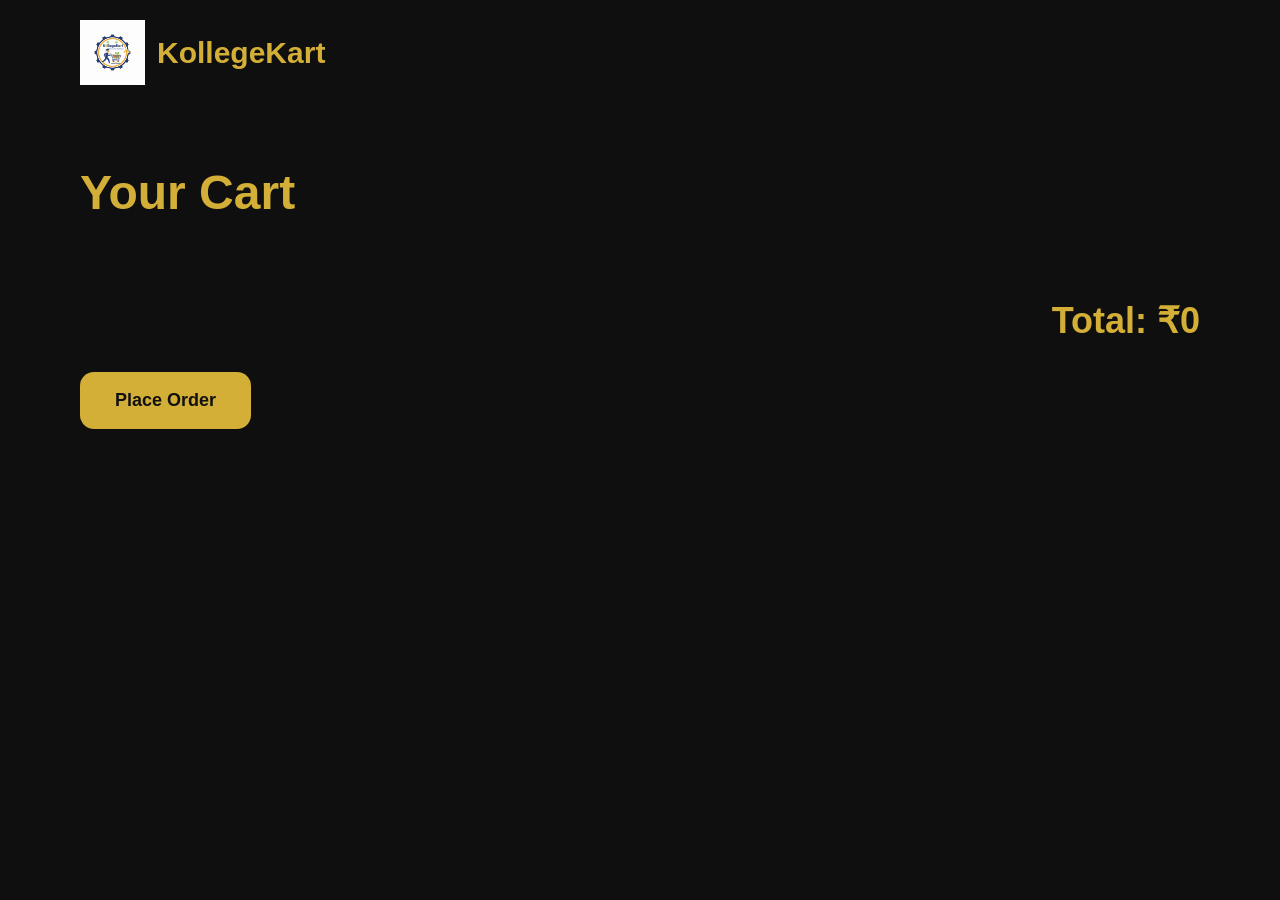
<file: cart.html>
<!DOCTYPE html>
<html lang="en">

<head>

  <meta charset="UTF-8">

  <meta name="viewport"
        content="width=device-width, initial-scale=1.0">

  <title>Cart | KollegeKart</title>

  <link rel="stylesheet"
        href="style.css">

</head>

<body>

  <!-- NAVBAR -->

  <nav class="navbar">

    <div class="logo-section">

      <img src="logo.jpeg"
           class="logo">

      <h2>KollegeKart</h2>

    </div>

  </nav>

  <!-- CART SECTION -->

  <section class="cart-page">

    <h1>Your Cart</h1>

    <div class="cart-container">

    </div>

    <h2 class="total-price">
      Total: ₹0
    </h2>
<button class="buy-btn">
  Place Order
</button>
  </section>

  <script src="cart.js"></script>

</body>
</html>
</file>
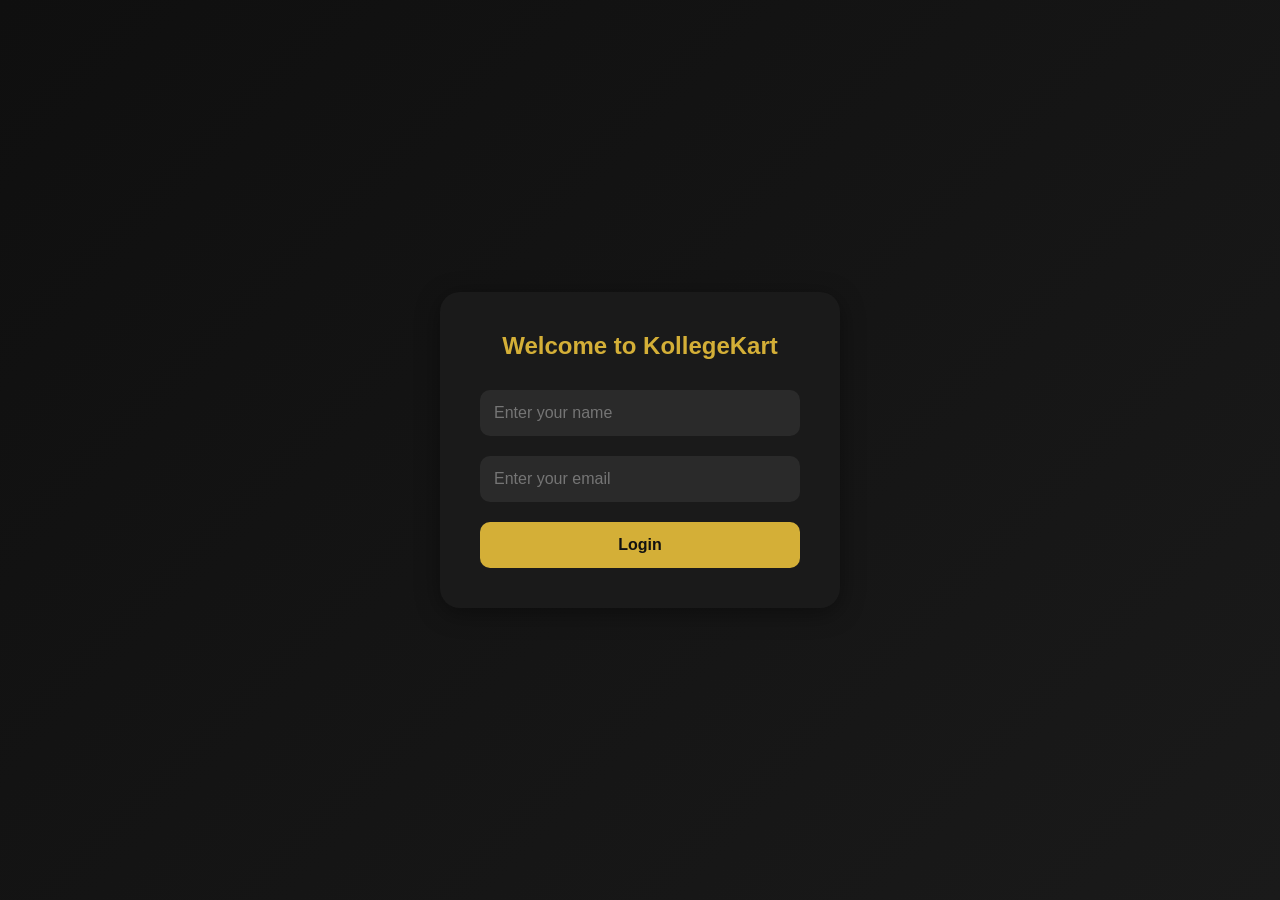
<file: login.html>
<!DOCTYPE html>
<html lang="en">

<head>

  <meta charset="UTF-8">

  <meta name="viewport"
        content="width=device-width, initial-scale=1.0">

  <title>Login | KollegeKart</title>

  <link rel="stylesheet"
        href="style.css">

</head>

<body>

  <section class="login-page">

    <form class="login-form">

      <h1>Welcome to KollegeKart</h1>

      <input type="text"
             id="name"
             placeholder="Enter your name"
             required>

      <input type="email"
             id="email"
             placeholder="Enter your email"
             required>

      <button type="submit">
        Login
      </button>

    </form>

  </section>

  <script src="login.js"></script>

</body>
</html>
</file>
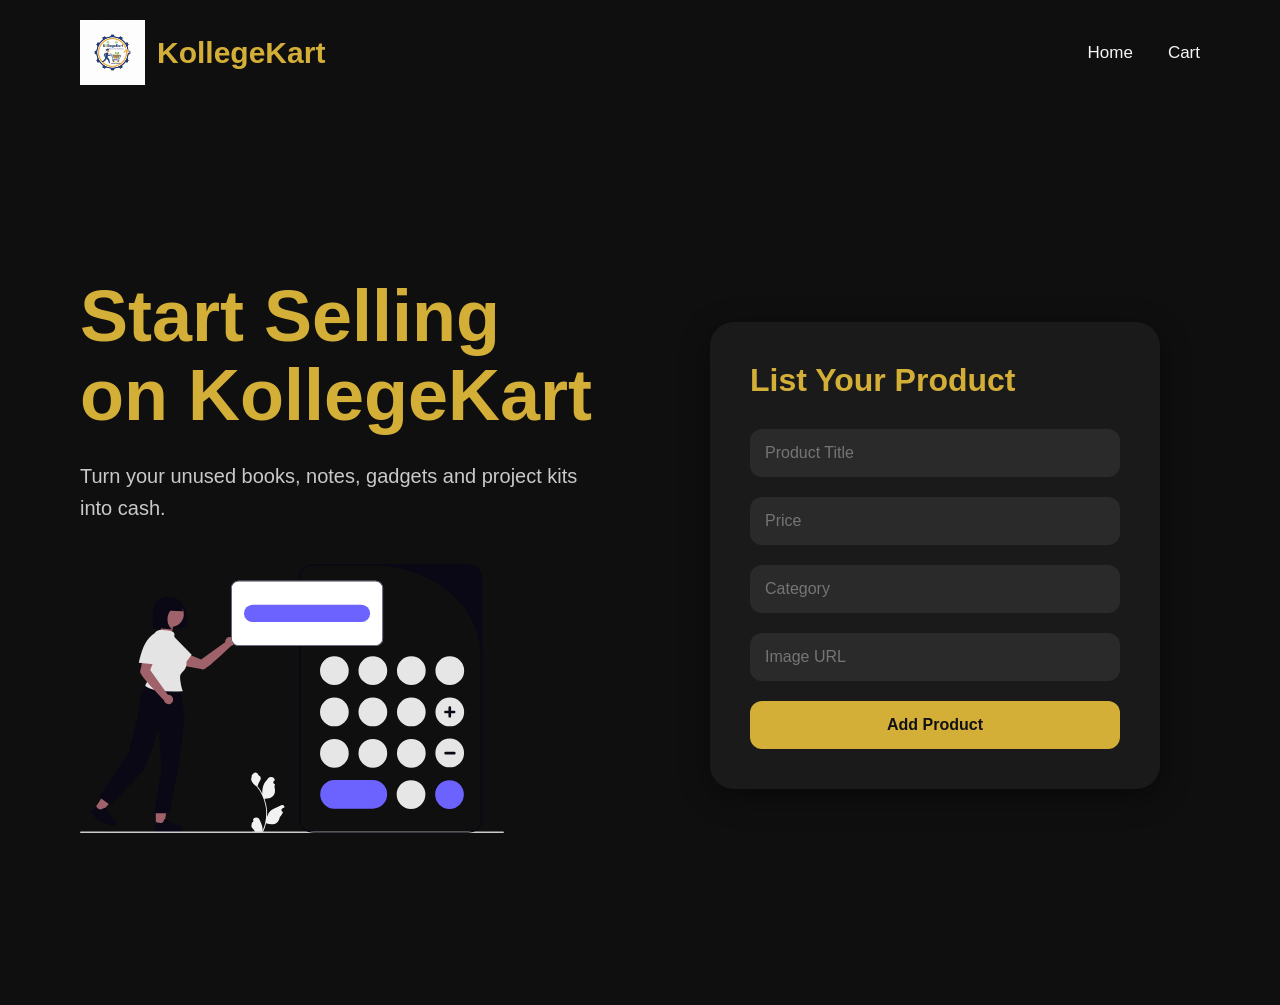
<file: sell.html>
<body>
<link rel="stylesheet" href="style.css">
  <!-- NAVBAR -->

  <nav class="navbar">

    <div class="logo-section">

      <img src="logo.jpeg"
           class="logo">

      <h2>KollegeKart</h2>

    </div>

    <ul class="nav-links">

      <li>
        <a href="index.html">Home</a>
      </li>

      <li>
        <a href="cart.html">Cart</a>
      </li>

    </ul>

  </nav>

  <!-- SELL PAGE -->

  <section class="sell-page">

    <!-- LEFT SIDE -->

    <div class="sell-left">

      <h1>
        Start Selling <br>
        on KollegeKart
      </h1>

      <p>
        Turn your unused books, notes,
        gadgets and project kits into cash.
      </p>

      <img src="assests.svg"
           alt="Selling Illustration">

    </div>

    <!-- RIGHT SIDE -->

    <div class="sell-right">

      <form class="sell-form">

        <h2>List Your Product</h2>

        <input type="text"
               id="title"
               placeholder="Product Title"
               required>

        <input type="number"
               id="price"
               placeholder="Price"
               required>

        <input type="text"
               id="category"
               placeholder="Category"
               required>

        <input type="text"
               id="image"
               placeholder="Image URL"
               required>

        <button type="submit">
          Add Product
        </button>

      </form>

    </div>

  </section>

  <script src="sell.js"></script>

</body>
</file>
<file: style.css>
/* RESET */

*{
  margin: 0;
  padding: 0;
  box-sizing: border-box;
}

/* BODY */

body{
  font-family: 'Poppins', sans-serif;
  background-color: #0f0f0f;
  color: #f5f5f5;
}

/* NAVBAR */

.navbar{
  display: flex;
  justify-content: space-between;
  align-items: center;

  padding: 20px 80px;

  background-color: #0f0f0f;
}

.logo-section{
  display: flex;
  align-items: center;
  gap: 12px;
}

.logo{
  width: 65px;
}

.logo-section h2{
  font-size: 30px;
  color: #d4af37;
  font-weight: 700;
}

/* NAV LINKS */

.nav-links{
  display: flex;
  gap: 35px;

  list-style: none;
}

.nav-links a{
  text-decoration: none;
  color: #f5f5f5;

  font-size: 17px;
  font-weight: 500;

  transition: 0.3s ease;
}

.nav-links a:hover{
  color: #d4af37;
}

/* HERO SECTION */

.hero{
  min-height: 85vh;

  display: flex;
  justify-content: space-between;
  align-items: center;

  padding: 50px 80px;

  background:
  linear-gradient(
    135deg,
    #0f0f0f,
    #1a1a1a
  );
}

/* HERO LEFT */

.hero-left{
  flex: 1;
}

.hero-left h1{
  font-size: 78px;
  line-height: 1.1;

  margin-bottom: 25px;

  color: #d4af37;
}

.hero-left p{
  font-size: 20px;
  color: #c9c9c9;

  max-width: 550px;

  margin-bottom: 35px;

  line-height: 1.6;
}

/* HERO BUTTON */

.hero-left button{
  padding: 15px 32px;

  border: none;
  border-radius: 12px;

  background-color: #d4af37;
  color: #111;

  font-size: 17px;
  font-weight: 600;

  cursor: pointer;

  transition: 0.3s ease;
}

.hero-left button:hover{
  transform: translateY(-4px);

  box-shadow:
  0 8px 20px rgba(212,175,55,0.35);
}

/* HERO RIGHT */

.hero-right{
  flex: 1;

  display: flex;
  justify-content: center;
}

.hero-right img{
  width: 85%;
  max-width: 550px;
}

/* CATEGORY SECTION */

.categories{
  display: flex;
  justify-content: center;
  gap: 20px;

  padding-bottom: 60px;
}

/* CATEGORY BUTTONS */

.categories button{
  padding: 13px 24px;

  border: none;
  border-radius: 30px;

  background-color: #1f1f1f;
  color: #f5f5f5;

  font-size: 15px;
  font-weight: 500;

  cursor: pointer;

  transition: 0.3s ease;
}

.categories button:hover{
  background-color: #d4af37;
  color: #111;

  transform: translateY(-3px);
}

/* PRODUCTS SECTION */

.products{
  padding: 70px 80px;
}

.products h2{
  font-size: 42px;

  margin-bottom: 40px;

  color: #d4af37;
}

/* PRODUCT GRID */

.product-container{
  display: grid;

  grid-template-columns:
  repeat(auto-fit, minmax(260px,1fr));

  gap: 35px;
}

/* PRODUCT CARD */

.product-card{
  background-color: #1a1a1a;

  border-radius: 18px;

  padding: 22px;

  transition: 0.3s ease;

  box-shadow:
  0 5px 25px rgba(0,0,0,0.4);
}

.product-card:hover{
  transform: translateY(-6px);
}

/* PRODUCT IMAGE */

.product-card img{
  width: 100%;
  height: 220px;

  object-fit: contain;

  margin-bottom: 20px;
}

/* PRODUCT TITLE */

.product-card h3{
  font-size: 20px;

  margin-bottom: 12px;

  color: #f5f5f5;
}

/* PRODUCT CATEGORY */

.product-card p{
  color: #b0b0b0;

  margin-bottom: 12px;
}

/* PRODUCT PRICE */

.price{
  font-size: 22px;
  font-weight: bold;

  color: #d4af37;
}

/* PRODUCT BUTTON */

.product-card button{
  width: 100%;

  padding: 13px;

  margin-top: 18px;

  border: none;
  border-radius: 10px;

  background-color: #d4af37;
  color: #111;

  font-size: 15px;
  font-weight: 600;

  cursor: pointer;

  transition: 0.3s ease;
}

.product-card button:hover{
  opacity: 0.9;
}

/* RESPONSIVE DESIGN */

@media(max-width: 900px){

  .hero{
    flex-direction: column;

    text-align: center;

    padding: 40px;
  }

  .hero-left h1{
    font-size: 55px;
  }

  .hero-left p{
    margin: auto;
    margin-bottom: 30px;
  }

  .hero-right{
    margin-top: 40px;
  }

  .navbar{
    padding: 20px 40px;
  }

  .products{
    padding: 50px 40px;
  }

}

@media(max-width: 600px){

  .navbar{
    flex-direction: column;
    gap: 20px;
  }

  .nav-links{
    gap: 18px;

    flex-wrap: wrap;

    justify-content: center;
  }

  .hero-left h1{
    font-size: 42px;
  }

  .categories{
    flex-wrap: wrap;

    padding: 20px;
  }

  .products h2{
    font-size: 32px;
  }

}
/* STUDY TIP SECTION */

.tip-section{

  margin: 40px 80px;

  padding: 30px;

  background-color: #1a1a1a;

  border-radius: 18px;

  text-align: center;

  box-shadow:
  0 5px 25px rgba(0,0,0,0.3);
}

.tip-section h2{

  color: #d4af37;

  margin-bottom: 20px;

  font-size: 28px;
}

.study-tip{

  font-size: 18px;

  color: #f5f5f5;

  line-height: 1.6;
}
/* CART PAGE */

.cart-page{

  padding: 60px 80px;
}

.cart-page h1{

  font-size: 48px;

  margin-bottom: 40px;

  color: #d4af37;
}

/* CART CONTAINER */

.cart-container{

  display: flex;
  flex-direction: column;

  gap: 25px;
}

/* CART ITEM */

.cart-item{

  display: flex;
  align-items: center;

  justify-content: space-between;

  background-color: #1a1a1a;

  padding: 20px;

  border-radius: 18px;
}

/* LEFT SIDE */

.cart-left{

  display: flex;
  align-items: center;

  gap: 20px;
}

.cart-left img{

  width: 120px;
  height: 120px;

  object-fit: cover;

  border-radius: 12px;
}

/* TEXT */

.cart-details h3{

  margin-bottom: 10px;

  font-size: 24px;
}

.cart-details p{

  color: #b0b0b0;
}

/* RIGHT SIDE */

.cart-right{

  text-align: right;
}

.cart-right h2{

  color: #d4af37;

  margin-bottom: 15px;
}

/* REMOVE BUTTON */

.remove-btn{

  padding: 10px 18px;

  border: none;

  border-radius: 10px;

  background-color: crimson;

  color: white;

  cursor: pointer;
}

/* TOTAL */

.total-price{

  margin-top: 40px;

  text-align: right;

  font-size: 36px;

  color: #d4af37;
}
/* LOGIN PAGE */

.login-page{

  min-height: 100vh;

  display: flex;
  justify-content: center;
  align-items: center;

  background:
  linear-gradient(
    135deg,
    #0f0f0f,
    #1a1a1a
  );
}

/* LOGIN FORM */

.login-form{

  width: 400px;

  background-color: #1a1a1a;

  padding: 40px;

  border-radius: 20px;

  box-shadow:
  0 5px 25px rgba(0,0,0,0.4);

  display: flex;
  flex-direction: column;

  gap: 20px;
}

.login-form h1{

  text-align: center;

  color: #d4af37;

  margin-bottom: 10px;
}

/* INPUTS */

.login-form input{

  padding: 14px;

  border: none;

  border-radius: 10px;

  background-color: #2a2a2a;

  color: white;

  font-size: 16px;
}

.login-form input:focus{

  outline: 2px solid #d4af37;
}

/* BUTTON */

.login-form button{

  padding: 14px;

  border: none;

  border-radius: 10px;

  background-color: #d4af37;

  color: #111;

  font-size: 16px;
  font-weight: 600;

  cursor: pointer;

  transition: 0.3s;
}

.login-form button:hover{

  transform: translateY(-3px);
}
/* SELL PAGE */

.sell-page{

  min-height: 100vh;

  display: flex;
  align-items: center;
  justify-content: space-between;

  padding: 60px 80px;

  gap: 60px;
}

/* LEFT SIDE */

.sell-left{

  flex: 1;
}

.sell-left h1{

  font-size: 72px;

  line-height: 1.1;

  color: #d4af37;

  margin-bottom: 25px;
}

.sell-left p{

  font-size: 20px;

  color: #c9c9c9;

  max-width: 500px;

  line-height: 1.6;

  margin-bottom: 40px;
}

.sell-left img{

  width: 80%;

  max-width: 500px;
}

/* RIGHT SIDE */

.sell-right{

  flex: 1;

  display: flex;
  justify-content: center;
}

/* SELL FORM */

.sell-form{

  width: 100%;

  max-width: 450px;

  background-color: #1a1a1a;

  padding: 40px;

  border-radius: 24px;

  box-shadow:
  0 8px 30px rgba(0,0,0,0.4);

  display: flex;
  flex-direction: column;

  gap: 20px;
}

.sell-form h2{

  color: #d4af37;

  margin-bottom: 10px;

  font-size: 32px;
}

/* INPUTS */

.sell-form input{

  padding: 15px;

  border: none;

  border-radius: 12px;

  background-color: #2a2a2a;

  color: white;

  font-size: 16px;
}

.sell-form input:focus{

  outline: 2px solid #d4af37;
}

/* BUTTON */

.sell-form button{

  padding: 15px;

  border: none;

  border-radius: 12px;

  background-color: #d4af37;

  color: #111;

  font-size: 16px;
  font-weight: 600;

  cursor: pointer;

  transition: 0.3s ease;
}

.sell-form button:hover{

  transform: translateY(-4px);

  box-shadow:
  0 8px 20px rgba(212,175,55,0.3);
}

/* RESPONSIVE */

@media(max-width: 900px){

  .sell-page{

    flex-direction: column;

    text-align: center;
  }

  .sell-left h1{

    font-size: 50px;
  }

}
.delete-btn{

  margin-top: 10px;

  padding: 10px;

  border: none;

  border-radius: 10px;

  background-color: crimson;

  color: white;

  cursor: pointer;

  transition: 0.3s;
}

.delete-btn:hover{

  transform: translateY(-3px);

  opacity: 0.9;
}
.feature-section a{

  text-decoration: none;

  color: inherit;
}
/* TRUST SECTION */

.trust-section{

  display: flex;

  justify-content: center;

  gap: 30px;

  padding: 80px;

  flex-wrap: wrap;
}

/* TRUST BOX */

.trust-box{

  width: 320px;

  background:
  linear-gradient(
    145deg,
    #1a1a1a,
    #111
  );

  padding: 35px;

  border-radius: 22px;

  border:
  1px solid rgba(212,175,55,0.15);

  transition: 0.3s ease;

  box-shadow:
  0 5px 20px rgba(0,0,0,0.25);
}

/* HOVER EFFECT */

.trust-box:hover{

  transform: translateY(-8px);

  border:
  1px solid rgba(212,175,55,0.4);

  box-shadow:
  0 10px 30px rgba(0,0,0,0.4);
}

/* TEXT */

.trust-box h2{

  color: #d4af37;

  margin-bottom: 18px;

  font-size: 28px;

  line-height: 1.3;
}
.buy-btn{

  margin-top: 30px;

  padding: 18px 35px;

  border: none;

  border-radius: 14px;

  background-color: #d4af37;

  color: #111;

  font-size: 18px;
  font-weight: 700;

  cursor: pointer;

  transition: 0.3s ease;
}

.buy-btn:hover{

  transform: translateY(-4px);

  box-shadow:
  0 10px 25px rgba(212,175,55,0.3);
}

.trust-box p{

  color: #c9c9c9;

  line-height: 1.7;

  font-size: 16px;
}
</file>
